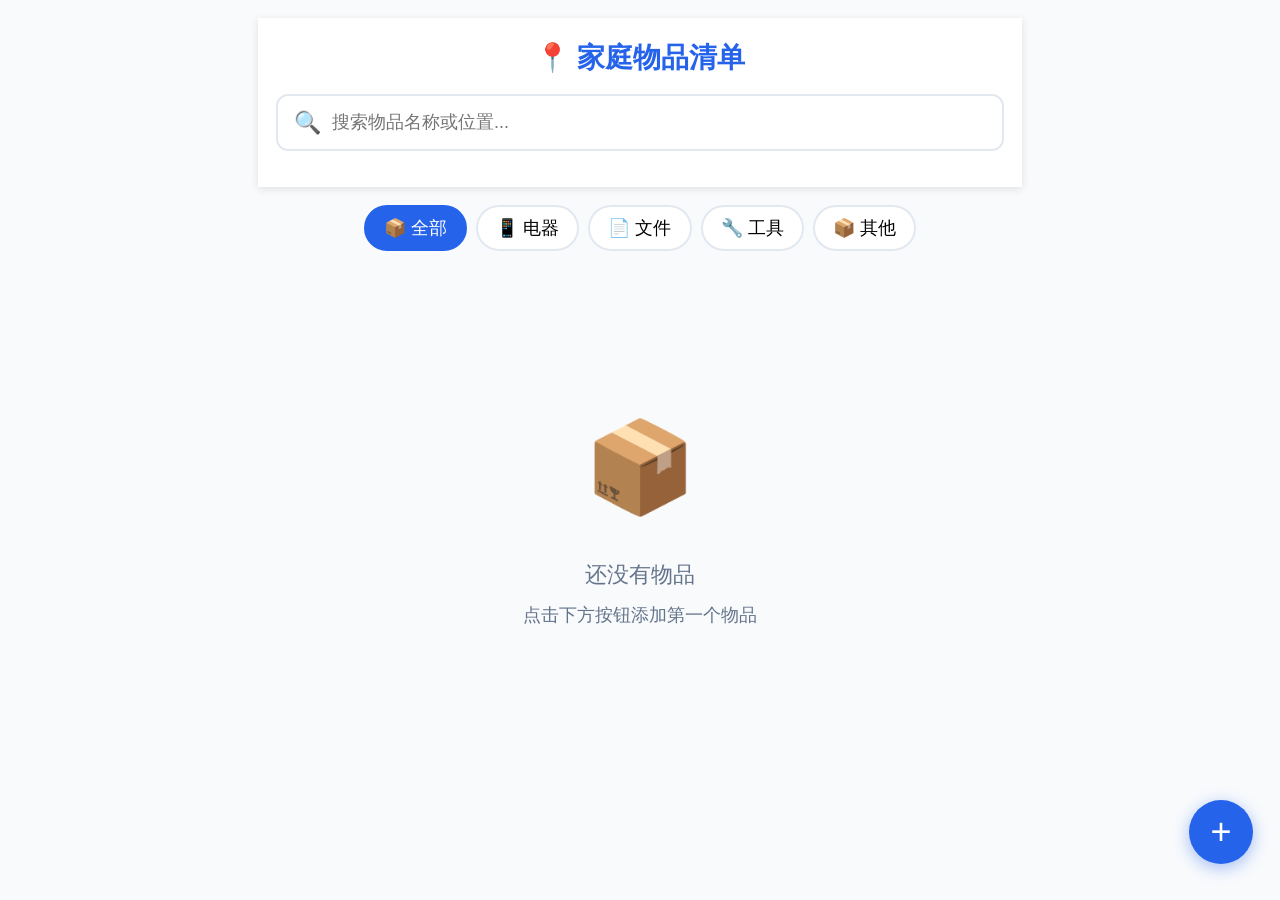
<file: index.html>
<!DOCTYPE html>
<html lang="zh-CN">
<head>
  <meta charset="UTF-8">
  <meta name="viewport" content="width=device-width, initial-scale=1.0, maximum-scale=1.0, user-scalable=no">
  <meta name="theme-color" content="#2563eb">
  <title>家庭物品清单</title>
  <link rel="stylesheet" href="css/style.css">
</head>
<body data-page="index">
  <div class="container container-full">
    <!-- 头部 -->
    <header class="header">
      <h1>📍 家庭物品清单</h1>
      <div class="search-box">
        <input type="text" id="searchInput" placeholder="搜索物品名称或位置...">
      </div>
    </header>

    <!-- 筛选标签 -->
    <div class="container">
      <div class="filter-tags" id="filterTags"></div>
    </div>

    <!-- 物品网格 -->
    <main class="container" style="flex:1;">
      <div class="item-grid" id="itemGrid"></div>

      <!-- 空状态 -->
      <div class="empty-state" id="emptyState" style="display:none;">
        <div class="empty-state-icon">📦</div>
        <div class="empty-state-text">还没有物品</div>
        <div class="empty-state-hint">点击下方按钮添加第一个物品</div>
      </div>
    </main>

    <!-- 固定添加按钮 -->
    <button class="fab" onclick="window.location.href='add.html'" title="添加物品">+</button>
  </div>

  <script src="js/storage.js"></script>
  <script src="js/app.js"></script>
</body>
</html>
</file>
<file: css/style.css>
/* ============================================
   家庭物品清单 - 样式表
   老年人友好设计：大字体、高对比度、简单布局
   ============================================ */

:root {
  --primary: #2563eb;
  --primary-dark: #1d4ed8;
  --danger: #dc2626;
  --danger-dark: #b91c1c;
  --success: #16a34a;
  --bg: #f8fafc;
  --card-bg: #ffffff;
  --text: #1e293b;
  --text-secondary: #64748b;
  --border: #e2e8f0;
  --shadow: 0 2px 8px rgba(0,0,0,0.1);
  --radius: 12px;
  --font-size-base: 18px;
  --font-size-lg: 22px;
  --font-size-xl: 28px;
  --font-size-xxl: 36px;
}

* {
  margin: 0;
  padding: 0;
  box-sizing: border-box;
}

html {
  font-size: var(--font-size-base);
}

body {
  font-family: -apple-system, BlinkMacSystemFont, 'Segoe UI', Roboto, sans-serif;
  background: var(--bg);
  color: var(--text);
  line-height: 1.6;
  min-height: 100vh;
}

/* ============================================
   通用容器
   ============================================ */
.container {
  max-width: 800px;
  margin: 0 auto;
  padding: 1rem;
}

.container-full {
  min-height: 100vh;
  display: flex;
  flex-direction: column;
}

/* ============================================
   头部
   ============================================ */
.header {
  background: var(--card-bg);
  padding: 1rem;
  box-shadow: var(--shadow);
  position: sticky;
  top: 0;
  z-index: 100;
}

.header h1 {
  font-size: var(--font-size-xl);
  color: var(--primary);
  text-align: center;
  margin-bottom: 0.75rem;
}

.header-actions {
  display: flex;
  gap: 0.5rem;
  align-items: center;
}

.back-btn {
  background: none;
  border: none;
  font-size: var(--font-size-lg);
  cursor: pointer;
  padding: 0.5rem;
  color: var(--text);
}

/* ============================================
   搜索和筛选
   ============================================ */
.search-box {
  position: relative;
  margin-bottom: 1rem;
}

.search-box input {
  width: 100%;
  padding: 0.875rem 1rem 0.875rem 3rem;
  font-size: var(--font-size-base);
  border: 2px solid var(--border);
  border-radius: var(--radius);
  background: var(--card-bg);
}

.search-box input:focus {
  outline: none;
  border-color: var(--primary);
}

.search-box::before {
  content: "🔍";
  position: absolute;
  left: 1rem;
  top: 50%;
  transform: translateY(-50%);
  font-size: var(--font-size-lg);
}

.filter-tags {
  display: flex;
  gap: 0.5rem;
  flex-wrap: wrap;
  margin-bottom: 1rem;
}

.filter-tag {
  padding: 0.5rem 1rem;
  border: 2px solid var(--border);
  border-radius: 2rem;
  background: var(--card-bg);
  font-size: var(--font-size-base);
  cursor: pointer;
  transition: all 0.2s;
}

.filter-tag:hover,
.filter-tag.active {
  background: var(--primary);
  color: white;
  border-color: var(--primary);
}

/* ============================================
   物品网格
   ============================================ */
.item-grid {
  display: grid;
  grid-template-columns: repeat(auto-fill, minmax(160px, 1fr));
  gap: 1rem;
  padding: 1rem 0;
}

.item-card {
  background: var(--card-bg);
  border-radius: var(--radius);
  box-shadow: var(--shadow);
  overflow: hidden;
  cursor: pointer;
  transition: transform 0.2s, box-shadow 0.2s;
}

.item-card:hover {
  transform: translateY(-4px);
  box-shadow: 0 4px 16px rgba(0,0,0,0.15);
}

.item-card-image {
  width: 100%;
  aspect-ratio: 1;
  background: var(--border);
  display: flex;
  align-items: center;
  justify-content: center;
  font-size: 4rem;
}

.item-card-image img {
  width: 100%;
  height: 100%;
  object-fit: cover;
}

.item-card-content {
  padding: 0.75rem;
}

.item-card-name {
  font-size: var(--font-size-base);
  font-weight: 600;
  margin-bottom: 0.25rem;
  white-space: nowrap;
  overflow: hidden;
  text-overflow: ellipsis;
}

.item-card-location {
  font-size: 0.875rem;
  color: var(--text-secondary);
  white-space: nowrap;
  overflow: hidden;
  text-overflow: ellipsis;
}

/* ============================================
   空状态
   ============================================ */
.empty-state {
  text-align: center;
  padding: 3rem 1rem;
  color: var(--text-secondary);
}

.empty-state-icon {
  font-size: 5rem;
  margin-bottom: 1rem;
}

.empty-state-text {
  font-size: var(--font-size-lg);
  margin-bottom: 0.5rem;
}

.empty-state-hint {
  font-size: var(--font-size-base);
}

/* ============================================
   表单
   ============================================ */
.form-group {
  margin-bottom: 1.25rem;
}

.form-group label {
  display: block;
  font-size: var(--font-size-base);
  font-weight: 600;
  margin-bottom: 0.5rem;
}

.form-group input,
.form-group select,
.form-group textarea {
  width: 100%;
  padding: 0.875rem 1rem;
  font-size: var(--font-size-base);
  border: 2px solid var(--border);
  border-radius: var(--radius);
  background: var(--card-bg);
}

.form-group input:focus,
.form-group select:focus,
.form-group textarea:focus {
  outline: none;
  border-color: var(--primary);
}

.form-hint {
  font-size: 0.875rem;
  color: var(--text-secondary);
  margin-top: 0.25rem;
}

/* ============================================
   按钮
   ============================================ */
.btn {
  display: inline-flex;
  align-items: center;
  justify-content: center;
  gap: 0.5rem;
  padding: 0.875rem 1.5rem;
  font-size: var(--font-size-base);
  font-weight: 600;
  border: none;
  border-radius: var(--radius);
  cursor: pointer;
  transition: all 0.2s;
  min-height: 48px;
  min-width: 48px;
}

.btn-primary {
  background: var(--primary);
  color: white;
}

.btn-primary:hover {
  background: var(--primary-dark);
}

.btn-danger {
  background: var(--danger);
  color: white;
}

.btn-danger:hover {
  background: var(--danger-dark);
}

.btn-secondary {
  background: var(--border);
  color: var(--text);
}

.btn-secondary:hover {
  background: #cbd5e1;
}

.btn-block {
  width: 100%;
}

.btn-icon {
  font-size: var(--font-size-lg);
  padding: 0.75rem;
  border-radius: 50%;
  width: 56px;
  height: 56px;
}

/* ============================================
   固定底部按钮
   ============================================ */
.fab {
  position: fixed;
  bottom: 2rem;
  right: 1.5rem;
  width: 64px;
  height: 64px;
  border-radius: 50%;
  background: var(--primary);
  color: white;
  font-size: 2rem;
  border: none;
  box-shadow: 0 4px 16px rgba(37, 99, 235, 0.4);
  cursor: pointer;
  z-index: 100;
  transition: transform 0.2s, background 0.2s;
}

.fab:hover {
  transform: scale(1.1);
  background: var(--primary-dark);
}

/* ============================================
   扫码页面
   ============================================ */
.scanner-container {
  flex: 1;
  display: flex;
  flex-direction: column;
  background: #000;
}

.scanner-viewport {
  flex: 1;
  position: relative;
  overflow: hidden;
  background: #1a1a1a;
  min-height: 300px;
}

.scanner-viewport video {
  width: 100%;
  height: 100%;
  object-fit: cover;
}

.scanner-viewport canvas {
  position: absolute;
  inset: 0;
  width: 100%;
  height: 100%;
}

.scanner-overlay {
  position: absolute;
  inset: 0;
  display: flex;
  align-items: center;
  justify-content: center;
  pointer-events: none;
  z-index: 10;
}

.scanner-frame {
  width: 90%;
  max-width: 320px;
  height: 180px;
  border: 3px solid rgba(255,255,255,0.8);
  border-radius: 8px;
  background: transparent;
  position: relative;
}

.scanner-frame::before {
  content: '';
  position: absolute;
  top: 50%;
  left: 0;
  right: 0;
  height: 2px;
  background: linear-gradient(90deg, transparent, #2563eb 20%, #2563eb 80%, transparent);
  animation: scanLine 2s ease-in-out infinite;
}

@keyframes scanLine {
  0%, 100% { top: 10%; opacity: 0.5; }
  50% { top: 90%; opacity: 1; }
}

.scanner-hint {
  position: absolute;
  bottom: 1.5rem;
  left: 0;
  right: 0;
  text-align: center;
  color: white;
  font-size: var(--font-size-base);
  text-shadow: 0 1px 3px rgba(0,0,0,0.5);
  z-index: 10;
  background: rgba(0,0,0,0.5);
  padding: 0.5rem;
}

.scanner-controls {
  padding: 1.5rem;
  background: var(--card-bg);
}

/* 扫描状态指示 */
.scanner-status {
  position: absolute;
  top: 1rem;
  left: 50%;
  transform: translateX(-50%);
  background: rgba(0,0,0,0.6);
  color: white;
  padding: 0.5rem 1rem;
  border-radius: 2rem;
  font-size: 0.875rem;
  z-index: 10;
}

.scanner-status.active {
  background: #16a34a;
}

/* ============================================
   详情页
   ============================================ */
.detail-image {
  width: 100%;
  aspect-ratio: 1;
  background: var(--border);
  display: flex;
  align-items: center;
  justify-content: center;
  font-size: 8rem;
}

.detail-image img {
  width: 100%;
  height: 100%;
  object-fit: cover;
}

.detail-content {
  padding: 1.5rem;
}

.detail-name {
  font-size: var(--font-size-xxl);
  font-weight: 700;
  margin-bottom: 0.5rem;
}

.detail-location {
  font-size: var(--font-size-lg);
  color: var(--text-secondary);
  margin-bottom: 1.5rem;
  padding: 1rem;
  background: var(--bg);
  border-radius: var(--radius);
  display: flex;
  align-items: center;
  gap: 0.75rem;
}

.detail-location-icon {
  font-size: 1.5rem;
}

.detail-meta {
  font-size: 0.875rem;
  color: var(--text-secondary);
  margin-bottom: 2rem;
}

.detail-actions {
  display: flex;
  flex-direction: column;
  gap: 0.75rem;
}

/* ============================================
   模态框
   ============================================ */
.modal {
  position: fixed;
  inset: 0;
  background: rgba(0,0,0,0.5);
  display: flex;
  align-items: center;
  justify-content: center;
  padding: 1rem;
  z-index: 1000;
}

.modal-content {
  background: var(--card-bg);
  border-radius: var(--radius);
  width: 100%;
  max-width: 500px;
  max-height: 90vh;
  overflow-y: auto;
}

.modal-header {
  padding: 1rem;
  border-bottom: 1px solid var(--border);
  display: flex;
  align-items: center;
  justify-content: space-between;
}

.modal-title {
  font-size: var(--font-size-lg);
  font-weight: 600;
}

.modal-close {
  background: none;
  border: none;
  font-size: var(--font-size-xl);
  cursor: pointer;
  padding: 0.25rem;
}

.modal-body {
  padding: 1rem;
}

.modal-footer {
  padding: 1rem;
  border-top: 1px solid var(--border);
  display: flex;
  gap: 0.75rem;
}

/* ============================================
   图片上传
   ============================================ */
.image-upload {
  border: 2px dashed var(--border);
  border-radius: var(--radius);
  padding: 2rem;
  text-align: center;
  cursor: pointer;
  transition: border-color 0.2s;
}

.image-upload:hover {
  border-color: var(--primary);
}

.image-upload-icon {
  font-size: 3rem;
  margin-bottom: 0.5rem;
}

.image-upload-text {
  font-size: var(--font-size-base);
  color: var(--text-secondary);
}

.image-preview {
  width: 100%;
  aspect-ratio: 1;
  object-fit: cover;
  border-radius: var(--radius);
}

/* ============================================
   Toast 提示
   ============================================ */
.toast {
  position: fixed;
  bottom: 6rem;
  left: 50%;
  transform: translateX(-50%);
  background: var(--text);
  color: white;
  padding: 1rem 1.5rem;
  border-radius: var(--radius);
  font-size: var(--font-size-base);
  z-index: 2000;
  animation: toast-in 0.3s ease;
}

.toast.success {
  background: var(--success);
}

.toast.error {
  background: var(--danger);
}

@keyframes toast-in {
  from {
    opacity: 0;
    transform: translateX(-50%) translateY(1rem);
  }
  to {
    opacity: 1;
    transform: translateX(-50%) translateY(0);
  }
}

/* ============================================
   响应式
   ============================================ */
@media (min-width: 640px) {
  .item-grid {
    grid-template-columns: repeat(auto-fill, minmax(200px, 1fr));
  }

  .detail-image {
    max-height: 400px;
  }
}

/* ============================================
   加载状态
   ============================================ */
.loading {
  display: flex;
  align-items: center;
  justify-content: center;
  min-height: 200px;
}

.loading-spinner {
  width: 48px;
  height: 48px;
  border: 4px solid var(--border);
  border-top-color: var(--primary);
  border-radius: 50%;
  animation: spin 1s linear infinite;
}

@keyframes spin {
  to { transform: rotate(360deg); }
}
</file>
